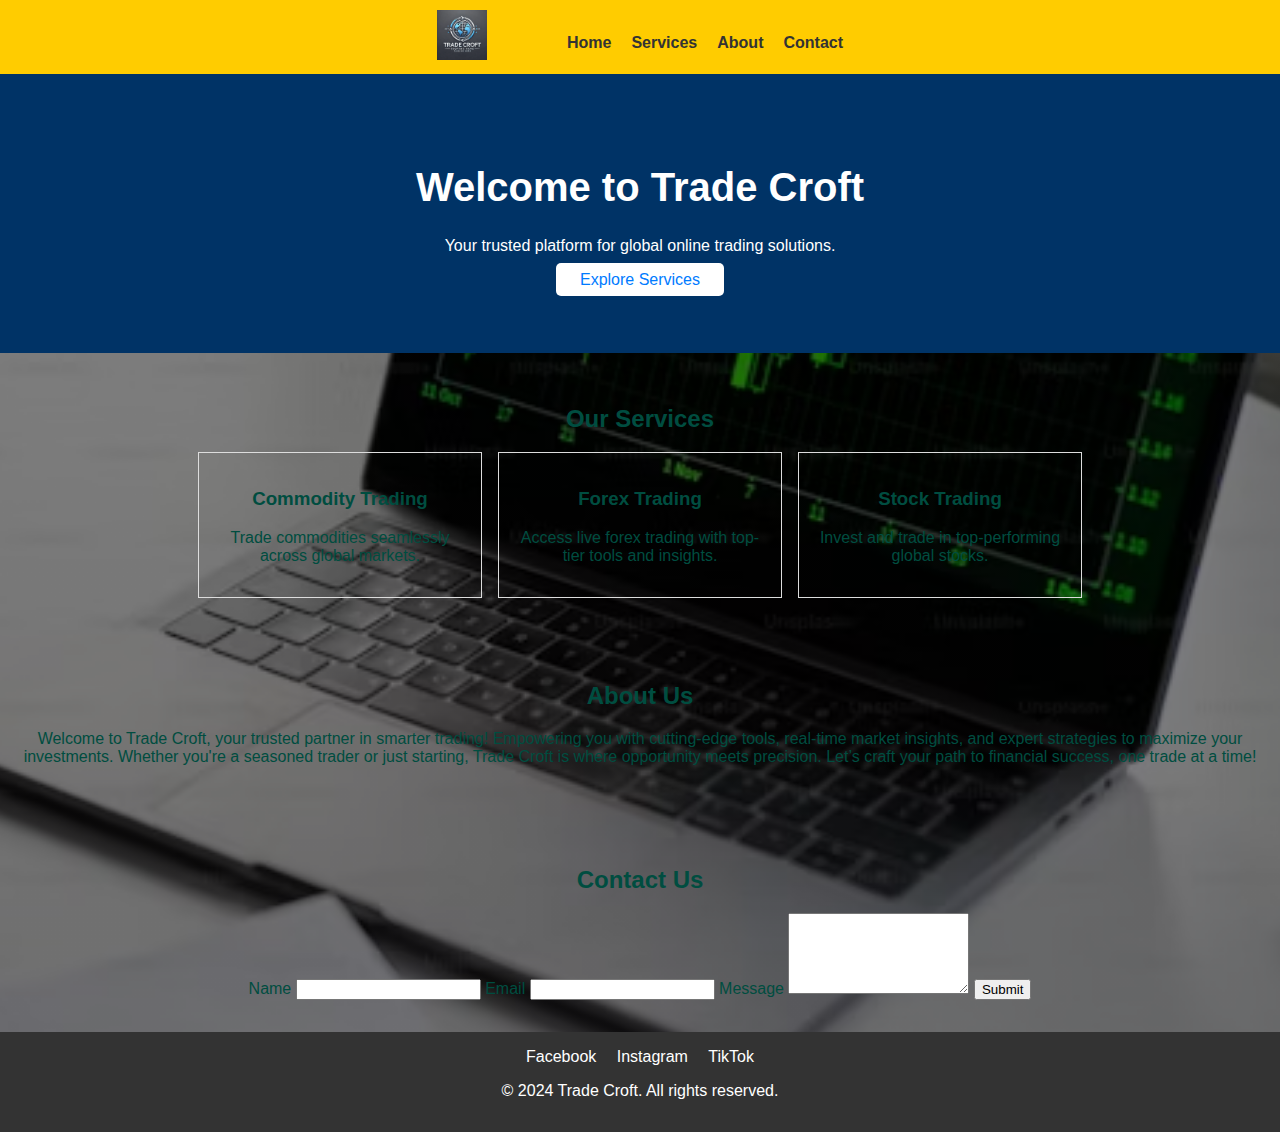
<file: index.html>
<!DOCTYPE html>
<html lang="en">
<head>
  <meta charset="UTF-8">
  <meta name="viewport" content="width=device-width, initial-scale=1.0">
  <title>Trade Croft - Online Trading Platform</title>
  <link rel="stylesheet" href="style.css">
</head>
<body>
  <!-- Header -->
  <header>
    <div class="logo">
      <img src="Logo.webp" alt="Trade Croft Logo">
    </div>
    <nav>
      <ul>
        <li><a href="#home">Home</a></li>
        <li><a href="#services">Services</a></li>
        <li><a href="#about">About</a></li>
        <li><a href="#contact">Contact</a></li>
      </ul>
    </nav>
  </header>

  <!-- Hero Section -->
  <section id="home" class="hero">
    <h1>Welcome to Trade Croft</h1>
    <p>Your trusted platform for global online trading solutions.</p>
    <a href="#services" class="btn">Explore Services</a>
  </section>

  <!-- Services Section -->
  <section id="services" class="services">
    <h2>Our Services</h2>
    <div class="service-cards">
      <div class="card">
        <h3>Commodity Trading</h3>
        <p>Trade commodities seamlessly across global markets.</p>
      </div>
      <div class="card">
        <h3>Forex Trading</h3>
        <p>Access live forex trading with top-tier tools and insights.</p>
      </div>
      <div class="card">
        <h3>Stock Trading</h3>
        <p>Invest and trade in top-performing global stocks.</p>
      </div>
    </div>
  </section>

  <!-- About Section -->
  <section id="about" class="about">
    <h2>About Us</h2>
    <p> Welcome to Trade Croft, your trusted partner in smarter trading! Empowering you with cutting-edge tools,
         real-time market insights, and expert strategies to maximize your investments. Whether you're a seasoned trader or just starting, Trade Croft is where opportunity meets precision. 
        Let’s craft your path to financial success, one trade at a time!
    </p>
  </section>

  <!-- Contact Section -->
  <section id="contact" class="contact">
    <h2>Contact Us</h2>
    <form id="contactForm">
      <label for="name">Name</label>
      <input type="text" id="name" name="name" required>
      <label for="email">Email</label>
      <input type="email" id="email" name="email" required>
      <label for="message">Message</label>
      <textarea id="message" name="message" rows="5" required></textarea>
      <button type="submit">Submit</button>
    </form>
  </section>

  <!-- Footer -->
  <footer>
    <div class="social-links">
      <a href="https://www.facebook.com" target="_blank">Facebook</a>
      <a href="https://www.instagram.com" target="_blank">Instagram</a>
      <a href="https://www.tiktok.com" target="_blank">TikTok</a>
    </div>
    <p>&copy; 2024 Trade Croft. All rights reserved.</p>
  </footer>

  <script src="script.js"></script>
</body>
</html>
</file>
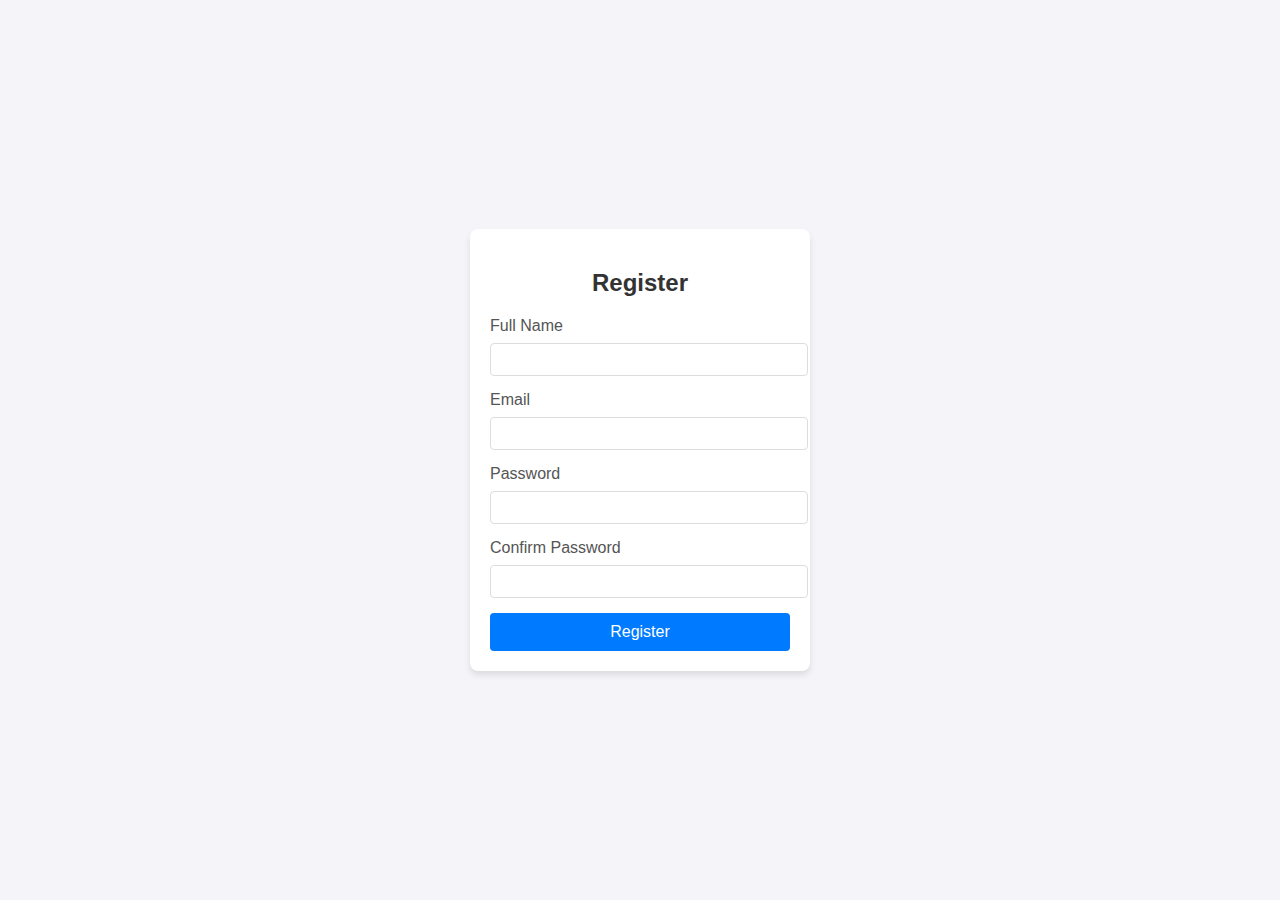
<file: Form/form.html>
<!DOCTYPE html>
<html lang="en">
<head>
    <meta charset="UTF-8">
    <meta name="viewport" content="width=device-width, initial-scale=1.0">
    <link rel="stylesheet" href="form.css">
    <title>Document</title>
</head>
<body>
    <form>
        <h2>Register</h2>
        <label for="fullname">Full Name</label>
        <input type="text" id="fullname" name="fullname" required>
        
        <label for="email">Email</label>
        <input type="email" id="email" name="email" required>
        
        <label for="password">Password</label>
        <input type="password" id="password" name="password" required>
        
        <label for="confirm-password">Confirm Password</label>
        <input type="password" id="confirm-password" name="confirm-password" required>
        
        <button type="submit">Register</button>
    </form>
</body>
</html>
</file>
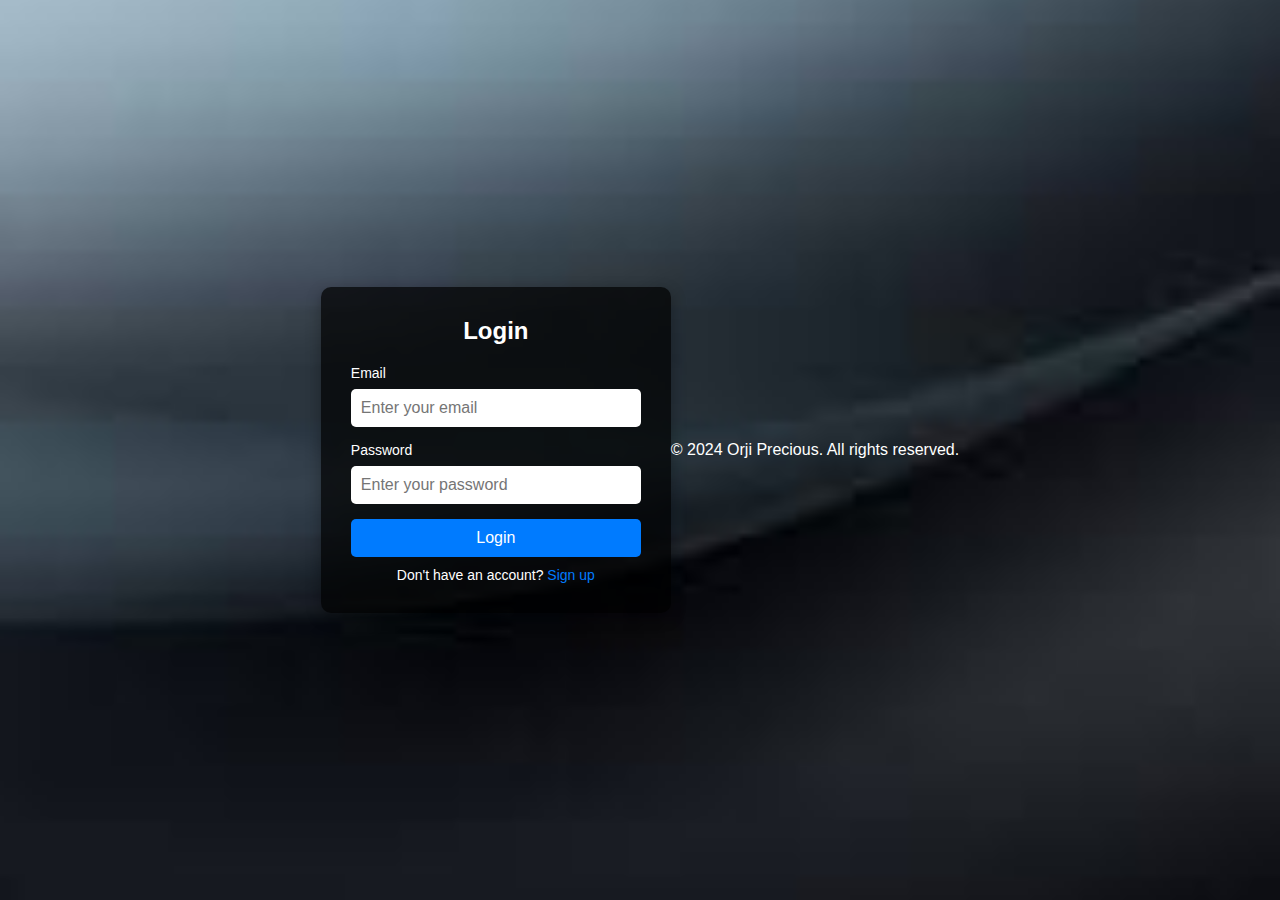
<file: login/login.html>
<!DOCTYPE html>
<html lang="en">
<head>
    <meta charset="UTF-8">
    <meta name="viewport" content="width=device-width, initial-scale=1.0">
    <link rel="stylesheet" href="login.css">
    <title>Document</title>
</head>
<body>
    <div class="login-container">
        <h2>Login</h2>
        <form>
            <label for="email">Email</label>
            <input type="email" id="email" name="email" placeholder="Enter your email" required>
            
            <label for="password">Password</label>
            <input type="password" id="password" name="password" placeholder="Enter your password" required>
            
            <button type="submit">Login</button>
        </form>
        <p>Don't have an account? <a href="#">Sign up</a></p>
    </div>
</body>

<footer>
    <p>&copy; 2024 Orji Precious. All rights reserved.</p>
</footer>

</html>
</file>
<file: style.css>
/* General Styles */
body {
    font-family: 'Arial', sans-serif;
    margin: 0;
    padding: 0;
    color: #004d40;
    box-sizing: border-box;
    background: linear-gradient(rgba(0, 0, 0, 0.5), rgba(0, 0, 0, 0.5)), url('Bc.avif');
    background-size: cover;
    background-position: center;
    background-repeat: no-repeat;
  }
  
  header {
    display: flex;
    align-items: center;
    justify-content: center;
    padding: 10px 20px;
    background-color: #ffcc00; 
  }
  
  header .logo img {
    margin-right: 80px;
    max-height: 50px; 
  }
  
  nav ul {
    list-style: none;
    display: flex;
    padding: 0;
    margin: 0;
    gap: 20px; /* Space between links */
  }

  nav ul li {
    font-size: 2rem;
    font-weight: bold;
    }
  
  nav ul li a {
    font-size: 2rem;
    text-decoration: none;
    color: #333;
    font-size: 16px;
  }
  
  .hero {
    text-align: center;
    padding: 4em 1em;
    background: #003366;
    color: white;
  }
  
  .hero h1 {
    font-size: 2.5em;
  }
  
  .hero .btn {
    margin-top: 1em;
    padding: 0.5em 1.5em;
    background-color: #fff;
    color: #007BFF;
    text-decoration: none;
    border-radius: 5px;
  }
  
  .services, .about, .contact {
    padding: 2em 1em;
    text-align: center;
  }
  
  .services .service-cards {
    display: flex;
    gap: 1em;
    justify-content: center;
  }
  
  .services .card {
    border: 1px solid #ddd;
    padding: 1em;
    width: 250px;
  }
  
  footer {
    background-color: #333;
    color: white;
    text-align: center;
    padding: 1em 0;
  }
  
  footer .social-links a {
    color: white;
    margin: 0 0.5em;
    text-decoration: none;
  }
</file>
<file: Form/form.css>
body {
    font-family: Arial, sans-serif;
    margin: 0;
    padding: 0;
    display: flex;
    justify-content: center;
    align-items: center;
    height: 100vh;
    background-color: #f4f4f9;
}
form {
    background: #ffffff;
    padding: 20px;
    border-radius: 8px;
    box-shadow: 0 4px 6px rgba(0, 0, 0, 0.1);
    width: 300px;
}
form h2 {
    margin-bottom: 20px;
    text-align: center;
    color: #333;
}
form label {
    display: block;
    margin-bottom: 8px;
    color: #555;
}
form input {
    width: 100%;
    padding: 8px;
    margin-bottom: 15px;
    border: 1px solid #ddd;
    border-radius: 4px;
}
form button {
    width: 100%;
    padding: 10px;
    background-color: #007bff;
    color: #fff;
    border: none;
    border-radius: 4px;
    font-size: 16px;
}
form button:hover {
    background-color: #0056b3;
}
</file>
<file: login/login.css>
* {
    margin: 0;
    padding: 0;
    box-sizing: border-box;
}
body {
    font-family: Arial, sans-serif;
    height: 100vh;
    display: flex;
    justify-content: center;
    align-items: center;
    background: url('pop.jpeg') no-repeat center center/cover;
    color: #fff;
}
.login-container {
    background: rgba(0, 0, 0, 0.7);
    padding: 30px;
    border-radius: 10px;
    width: 350px;
    box-shadow: 0 5px 15px rgba(0, 0, 0, 0.3);
}
.login-container h2 {
    text-align: center;
    margin-bottom: 20px;
}
.login-container label {
    display: block;
    margin-bottom: 8px;
    font-size: 14px;
}
.login-container input {
    width: 100%;
    padding: 10px;
    margin-bottom: 15px;
    border: none;
    border-radius: 5px;
    font-size: 16px;
}
.login-container button {
    width: 100%;
    padding: 10px;
    border: none;
    background: #007bff;
    color: #fff;
    font-size: 16px;
    border-radius: 5px;
    cursor: pointer;
    transition: background 0.3s;
}
.login-container button:hover {
    background: #0056b3;
}
.login-container p {
    text-align: center;
    margin-top: 10px;
    font-size: 14px;
}
.login-container p a {
    color: #007bff;
    text-decoration: none;
}
.login-container p a:hover {
    text-decoration: underline;
}
</file>
